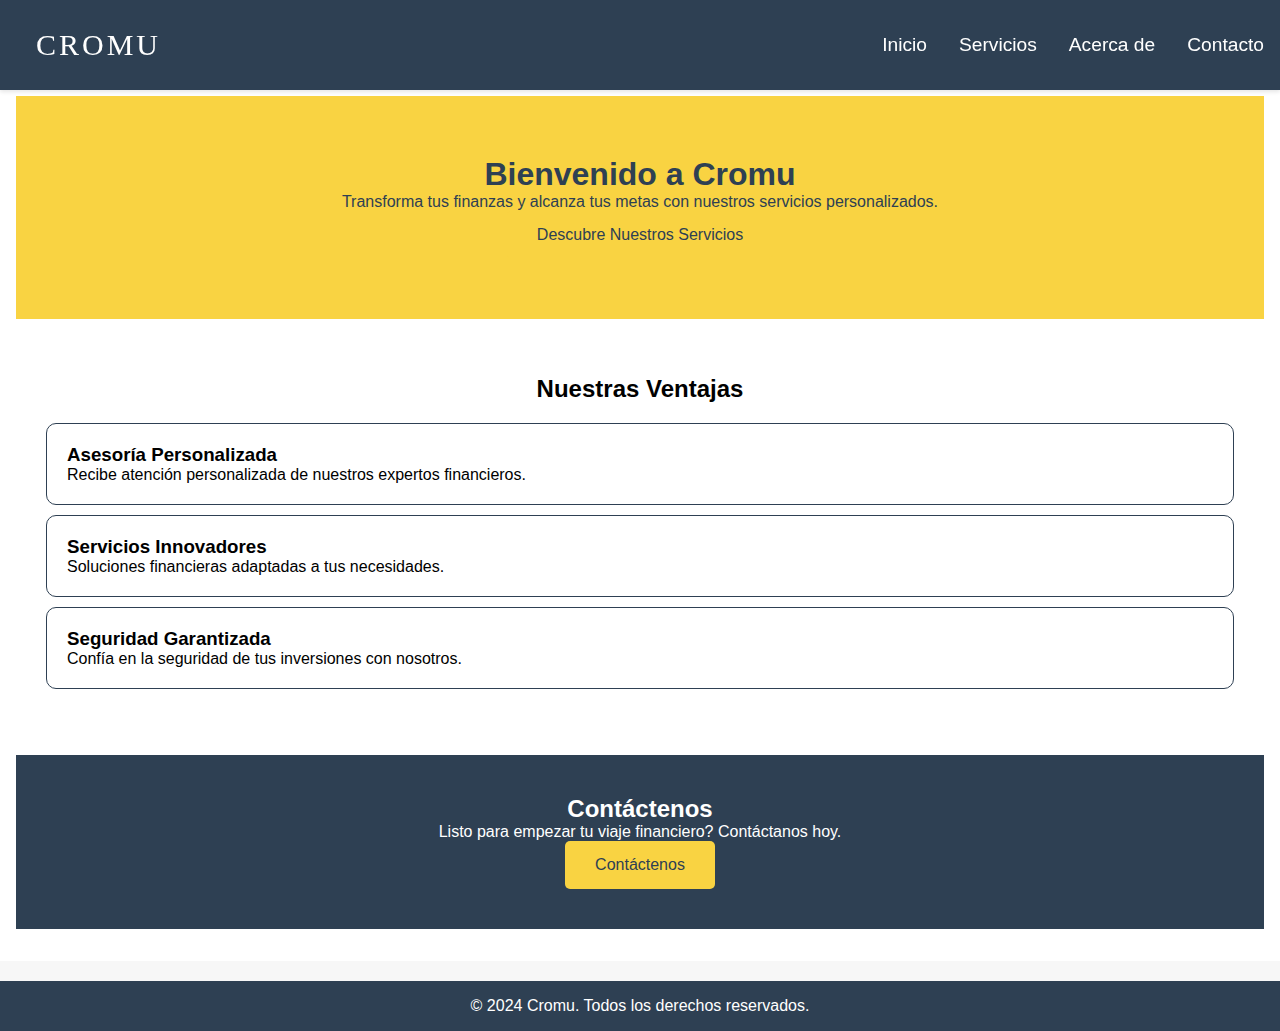
<file: index.html>
<!DOCTYPE html>
<html lang="es">
<head>
    <meta charset="UTF-8">
    <meta name="viewport" content="width=device-width, initial-scale=1.0">
    <title>Cromu</title>
    <link rel="stylesheet" href="/CROMU/ESTILOS/style.css">
    <link rel="stylesheet" href="/CROMU/ESTILOS/home.css"> <!-- Nuevo CSS -->
    <link rel="preconnect" href="https://fonts.googleapis.com">
    <link rel="preconnect" href="https://fonts.gstatic.com" crossorigin>
    <link href="https://fonts.googleapis.com/css2?family=Poppins:wght@400;600&display=swap" rel="stylesheet">
    <script src="/CROMU/JAVA/script.js" defer></script>
</head>
<body>
    <header>
        <div class="logo">
            <p>CROMU</p>
        </div>
        <nav>
            <div class="menu-toggle">
                <div class="menu-icon"></div>
            </div>
            <ul class="mobile-menu">
                <li class="close-btn">&times;</li>
                <li><a href="index.html" class="active"><span>Inicio</span></a></li>
                <li><a href="/CROMU/PAGINAS/servicios.html"><span>Servicios</span></a></li>
                <li><a href="#"><span>Acerca de</span></a></li>
                <li><a href="#"><span>Contacto</span></a></li>
            </ul>
        </nav>
    </header>
    <main>
        <section class="hero">
            <h1>Bienvenido a Cromu</h1>
            <p>Transforma tus finanzas y alcanza tus metas con nuestros servicios personalizados.</p>
            <button class="cta-button" onclick="window.location.href='/PAGINAS/servicios.html'">Descubre Nuestros Servicios</button>
        </section>
        <section class="features">
            <h2>Nuestras Ventajas</h2>
            <div class="feature">
                <h3>Asesoría Personalizada</h3>
                <p>Recibe atención personalizada de nuestros expertos financieros.</p>
            </div>
            <div class="feature">
                <h3>Servicios Innovadores</h3>
                <p>Soluciones financieras adaptadas a tus necesidades.</p>
            </div>
            <div class="feature">
                <h3>Seguridad Garantizada</h3>
                <p>Confía en la seguridad de tus inversiones con nosotros.</p>
            </div>
        </section>
        <section class="contact">
            <h2>Contáctenos</h2>
            <p>Listo para empezar tu viaje financiero? Contáctanos hoy.</p>
            <button class="cta-button" onclick="window.location.href='/PAGINAS/contacto.html'">Contáctenos</button>
        </section>
    </main>
    <footer>
        <p>&copy; 2024 Cromu. Todos los derechos reservados.</p>
    </footer>
</body>
</html>
</file>
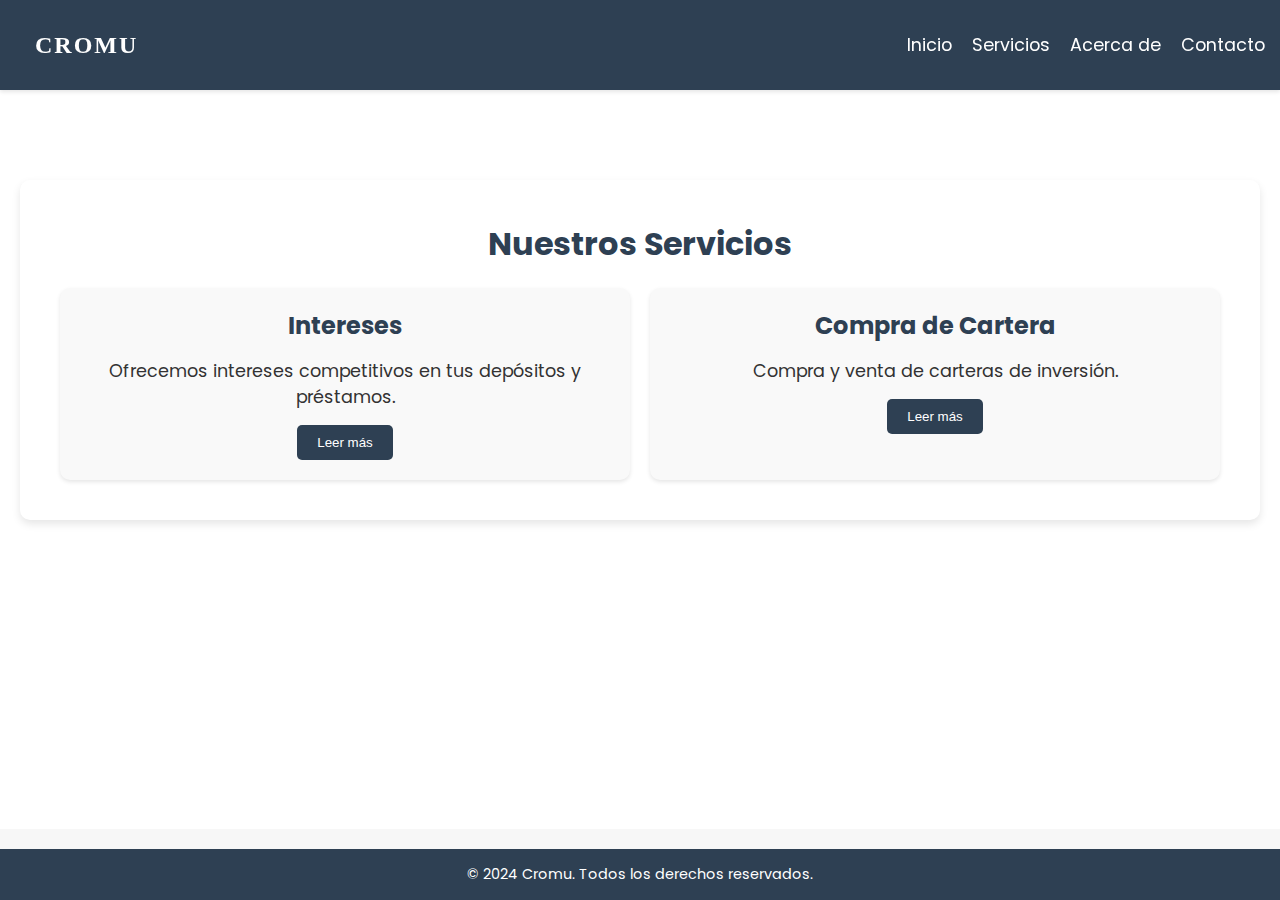
<file: CROMU/PAGINAS/servicios.html>
<!DOCTYPE html>
<html lang="es">
<head>
    <meta charset="UTF-8">
    <meta name="viewport" content="width=device-width, initial-scale=1.0">
    <title>Cromu - Servicios</title>
    <link rel="stylesheet" href="/CROMU/ESTILOS/style.css">
    <link rel="stylesheet" href="/CROMU/ESTILOS/modal.css">
    <link rel="preconnect" href="https://fonts.googleapis.com">
    <link rel="preconnect" href="https://fonts.gstatic.com" crossorigin>
    <link href="https://fonts.googleapis.com/css2?family=Poppins:wght@400;600&display=swap" rel="stylesheet">
    <script src="/CROMU/JAVA/script.js" defer></script>
    <script src="/CROMU/JAVA/ampliar.js" defer></script>
</head>
<body>
    <header>
        <div class="logo">
            <p>CROMU</p>
        </div>
        <nav>
            <div class="menu-toggle">
                <div class="menu-icon"></div>
            </div>
            <ul class="mobile-menu">
                <li class="close-btn">&times;</li>
                <li><a href="/index.html"><span>Inicio</span></a></li>
                <li><a href="/CROMU/PAGINAS/servicios.html"><span>Servicios</span></a></li>
                <li><a href="#"><span>Acerca de</span></a></li>
                <li><a href="#"><span>Contacto</span></a></li>
            </ul>
        </nav>
    </header>
    <main>
        <section class="servicios">
            <h2>Nuestros Servicios</h2>
            <div class="servicios-container">
                <div class="servicio">
                    <h3>Intereses</h3>
                    <p>Ofrecemos intereses competitivos en tus depósitos y préstamos.</p>
                    <button class="open-modal" data-modal="modal1">Leer más</button>
                </div>
                <div class="servicio">
                    <h3>Compra de Cartera</h3>
                    <p>Compra y venta de carteras de inversión.</p>
                    <button class="open-modal" data-modal="modal2">Leer más</button>
                </div>
            </div>
        </section>

        <!-- Modales -->
        <div class="modal" id="modal1">
            <div class="modal-content">
                <span class="close-modal" data-modal="modal1">&times;</span>
                <h3>Intereses</h3>
                <p>Ofrecemos intereses competitivos en tus depósitos y préstamos. Nuestros expertos financieros te ayudarán a encontrar la mejor opción para tus necesidades.</p>
                <ul>
                    <li>Tasas de interés competitivas</li>
                    <li>Depósitos y préstamos personalizados</li>
                    <li>Asesoramiento financiero experto</li>
                </ul>
            </div>
        </div>

        <div class="modal" id="modal2">
            <div class="modal-content">
                <span class="close-modal" data-modal="modal2">&times;</span>
                <h3>Compra de Cartera</h3>
                <p>Compra y venta de carteras de inversión. Nuestros expertos te ayudarán a encontrar la mejor opción para tus necesidades de inversión.</p>
                <ul>
                    <li>Compra y venta de carteras</li>
                    <li>Asesoramiento en inversión</li>
                    <li>Acceso a una amplia gama de instrumentos financieros</li>
                </ul>
            </div>
        </div>
    </main>
    <footer>
        <p>&copy; 2024 Cromu. Todos los derechos reservados.</p>
    </footer>
</body>
</html>
</file>
<file: CROMU/ESTILOS/style.css>
* {
    box-sizing: border-box;
    margin: 0;
    padding: 0;
}

body {
    font-family: 'Roboto', sans-serif;
    display: grid;
    grid-template-areas:
        "header"
        "main"
        "footer";
    grid-template-rows: auto 1fr auto;
    min-height: 100vh;
    margin-top: 20px;
    background-color: #F7F7F7;
}

header {
    grid-area: header;
    width: 100%;
    background: #2E4053;
    box-shadow: 0 2px 4px rgba(0, 0, 0, 0.1);
    position: fixed;
    top: 0;
    left: 0;
    z-index: 1000;
    display: flex;
    justify-content: space-between;
    align-items: center;
    padding: 1rem;
    height: 90px;
}

.logo {
    font-family: 'Times New Roman', serif;
    font-size: 30px;
    text-align: right;
    padding-right: 20px;
    letter-spacing: 3px;
    padding-left: 20px;
    color: #FFFFFF;
}

nav ul {
    list-style: none;
    display: flex;
    gap: 2rem;
}

nav a {
    color: #FFFFFF;
    text-decoration: none;
    font-size: 1rem;
    position: relative;
    display: inline-block;
    font-size: larger;
}

nav a span {
    position: relative;
}

nav a::after {
    content: '';
    position: absolute;
    bottom: 0;
    left: 0;
    width: 0;
    height: 2px;
    background-color: #FFFFFF;
    transition: width 0.6s ease;
}

nav a:hover::after {
    width: 100%;
}

nav a:hover {
    color: #F9D342;
}


@media (max-width: 768px) {
    .menu-toggle {
        display: block;
        position: absolute;
        top: 0;
        right: 0;
        padding: 1rem;
        cursor: pointer;
    }

    .menu-icon {
        width: 20px;
        height: 2px;
        background-color: #333;
        position: relative;
        transition: transform 0.3s ease-in-out;
    }

    .menu-icon::before, .menu-icon::after {
        content: '';
        position: absolute;
        width: 100%;
        height: 2px;
        background-color: #333;
        left: 0;
        transition: transform 0.3s ease-in-out;
    }

    .menu-icon::before {
        top: -6px;
    }

    .menu-icon::after {
        top: 6px;
    }

    nav ul {
        display: none;
        flex-direction: column;
        position: fixed;
        top: 0;
        left: 0;
        background: #F7F7F7;
        width: 70%;
        height: 100%;
        padding: 2rem;
        z-index: 1000;
        transform: translateX(-100%);
        transition: transform 0.3s ease-in-out;
    }

    nav ul.show {
        display: flex;
        transform: translateX(0);
    }

    nav ul a {
        color: #333;
        text-decoration: none;
        font-size: 1rem;
        margin-bottom: 1rem;
    }

    .close-btn {
        display: block;
        position: absolute;
        top: 10px;
        right: 10px;
        font-size: 1.5rem;
        cursor: pointer;
        color: #2E4053;
    }
}

@media (min-width: 769px) {
    .close-btn {
        display: none;
    }
}

main {
    grid-area: main;
    padding-top: 100px;
    padding: 1rem;
    margin-top: 60px;
    background-color: #FFFFFF;
}

main section {
    background: #F9F9F9;
    padding: 1rem;
    margin-bottom: 1rem;
}

footer {
    grid-area: footer;
    background:#2E4053;
    color: white;
    padding: 1rem;
    text-align: center;
    margin-top: 20px;
}
</file>
<file: CROMU/ESTILOS/home.css>
.hero {
    background-color: #F9D342;
    color: #2E4053;
    text-align: center;
    padding: 60px 20px;
}

.features {
    background-color: #FFFFFF;
    padding: 40px 20px;
}

.features h2 {
    text-align: center;
    margin-bottom: 20px;
}

.feature {
    border: 1px solid #2E4053;
    padding: 20px;
    margin: 10px;
    border-radius: 10px;
    transition: transform 0.3s;
}

.feature:hover {
    transform: scale(1.05);
}

.contact {
    background-color: #2E4053;
    color: #FFFFFF;
    text-align: center;
    padding: 40px 20px;
}

.cta-button {
    background-color: #F9D342;
    color: #2E4053;
    border: none;
    padding: 15px 30px;
    border-radius: 5px;
    cursor: pointer;
    font-size: 1rem;
    transition: background-color 0.3s;
}

.cta-button:hover {
    background-color: #F9C900;
}
</file>
<file: CROMU/ESTILOS/modal.css>
/* CSS general */
* {
    box-sizing: border-box;
    margin: 0;
    padding: 0;
}

body {
    font-family: 'Poppins', sans-serif;
    background-color: #F7F7F7;
    color: #333;
    margin: 0;
    padding: 0;
}

header {
    background-color: #2E4053;
    color: white;
    padding: 15px;
    position: fixed;
    width: 100%;
    top: 0;
    z-index: 100;
    display: flex;
    justify-content: space-between;
    align-items: center;
}

.logo {
    font-size: 1.5em;
    font-weight: bold;
    letter-spacing: 2px;
}

nav ul {
    list-style: none;
    display: flex;
    gap: 20px;
}

nav a {
    color: white;
    text-decoration: none;
    font-size: 1.1em;
    transition: color 0.3s;
}

nav a:hover {
    color: #F9D342;
}

main {
    padding: 120px 20px 20px;
}

.servicios {
    background-color: #fff;
    padding: 40px;
    box-shadow: 0 4px 8px rgba(0, 0, 0, 0.1);
    margin-bottom: 40px;
    border-radius: 10px;
}

.servicios h2 {
    text-align: center;
    margin-bottom: 20px;
    font-size: 2em;
    color: #2E4053;
}

.servicios-container {
    display: grid;
    grid-template-columns: repeat(auto-fit, minmax(250px, 1fr));
    gap: 20px;
}

.servicio {
    background-color: #F9F9F9;
    padding: 20px;
    border-radius: 10px;
    text-align: center;
    box-shadow: 0 2px 4px rgba(0, 0, 0, 0.1);
    transition: transform 0.3s ease;
}

.servicio:hover {
    transform: scale(1.05);
}

.servicio h3 {
    margin-bottom: 15px;
    font-size: 1.5em;
    color: #2E4053;
}

.servicio p {
    font-size: 1.1em;
    margin-bottom: 15px;
}

button {
    padding: 10px 20px;
    background-color: #2E4053;
    color: #fff;
    border: none;
    border-radius: 5px;
    cursor: pointer;
    transition: background-color 0.3s ease;
}

button:hover {
    background-color: #1B2838;
}

/* Modal styles */
.modal {
    display: none;
    position: fixed;
    top: 0;
    left: 0;
    width: 100%;
    height: 100%;
    background-color: rgba(0, 0, 0, 0.5);
    justify-content: center;
    align-items: center;
    z-index: 200;
}

.modal-content {
    background-color: #fff;
    padding: 20px;
    border-radius: 10px;
    width: 90%;
    max-width: 500px;
    box-shadow: 0 5px 10px rgba(0, 0, 0, 0.2);
    position: relative;
}

.modal-content h3 {
    font-size: 1.8em;
    margin-bottom: 10px;
    color: #2E4053;
}

.modal-content ul {
    padding-left: 20px;
}

.modal-content ul li {
    margin-bottom: 10px;
}

.close-modal {
    position: absolute;
    top: 10px;
    right: 20px;
    font-size: 1.5em;
    cursor: pointer;
    color: #333;
}

/* Footer */
footer {
    text-align: center;
    background-color: #2E4053;
    color: white;
    padding: 15px;
    font-size: 0.9em;
    position: relative;
    bottom: 0;
    width: 100%;
}
</file>
